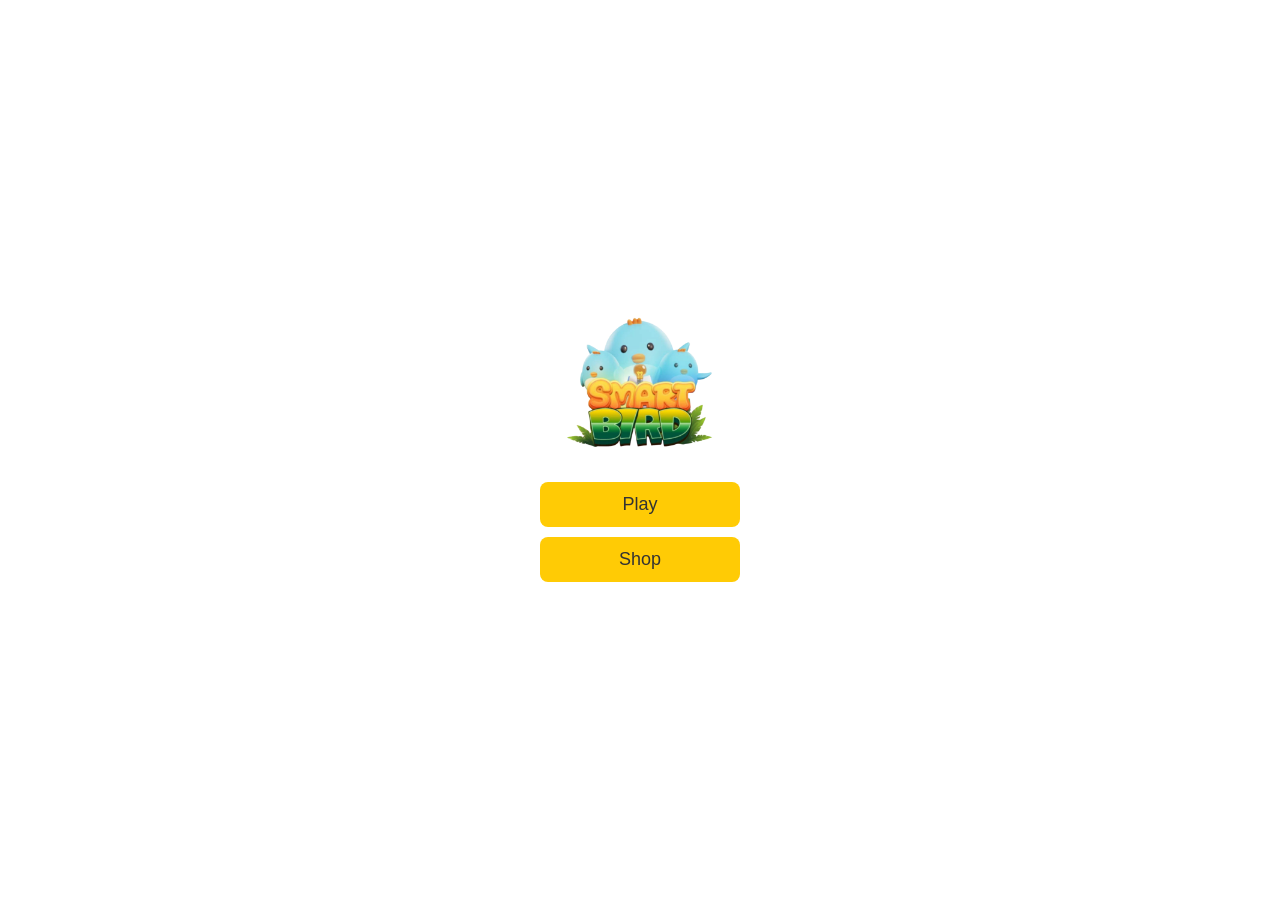
<file: alpha flappy bird 1.3/index.html>
<!DOCTYPE html>
<html lang="en">
<head>
  <meta charset="UTF-8" />
  <meta name="viewport" content="width=device-width, initial-scale=1.0" />
  <title>Flappy Math Bee - Menu</title>
  <link rel="stylesheet" href="menu.css" />
</head>
<body onclick="playMusicOnce()">
  <!-- Background Video -->
  <video autoplay muted loop id="bgVideo">
    <source src="source/vidbg.mp4" type="video/mp4" />
    Your browser does not support the video tag.
  </video>

  <!-- Logo and Menu -->
  <div class="menu">
    <img src="source/logo.png" alt="Game Logo" class="logo" />
    <button onclick="startGame()">Play</button>
    <button onclick="openShop()">Shop</button>
  </div>

  <!-- Background Music -->
  <audio id="bgmusic" src="source/bgmusic.mp3" loop></audio>

  <script src="menu.js"></script>
</body>
</html>
</file>
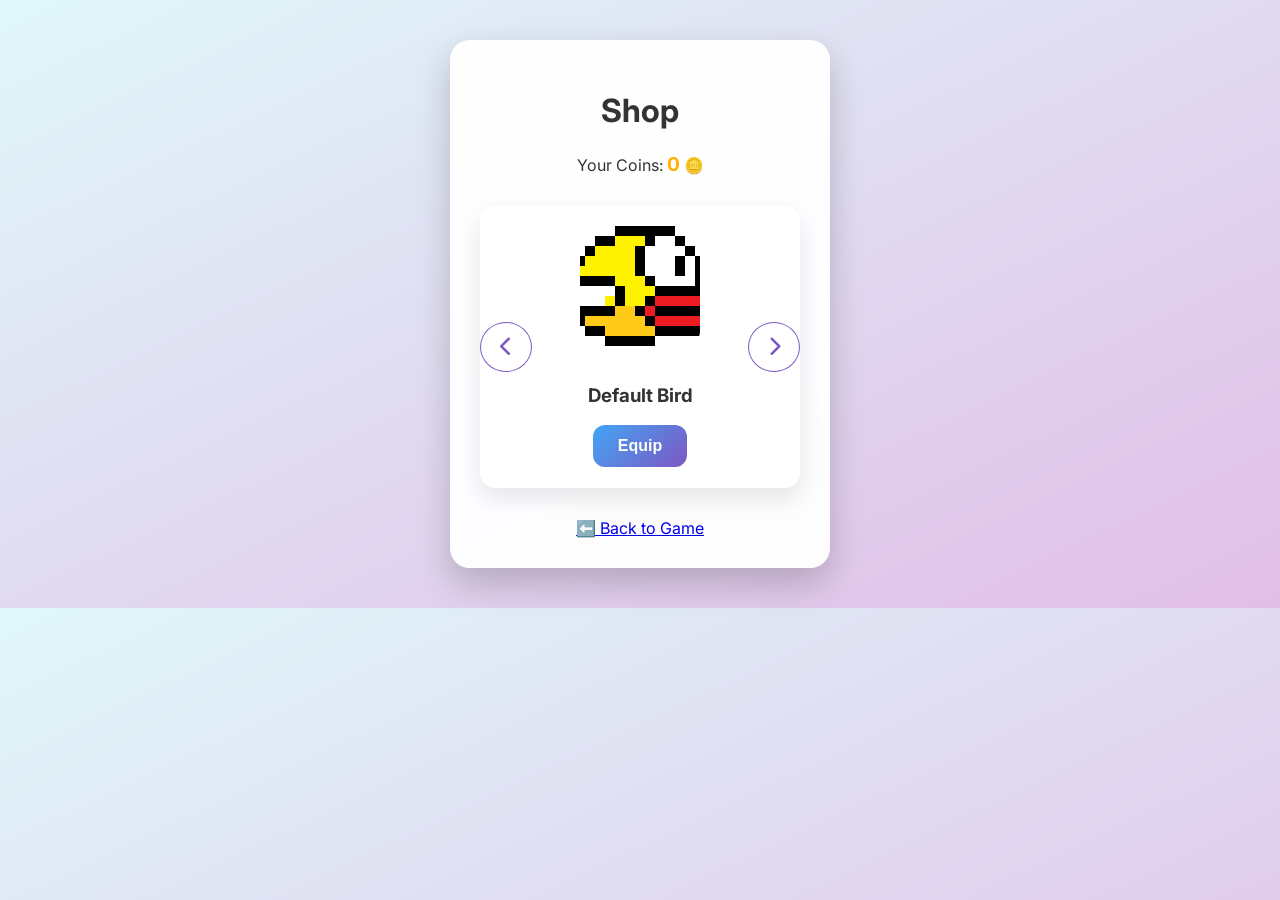
<file: alpha flappy bird 1.3/shop.html>
<!DOCTYPE html>
<html lang="en">
<head>
  <meta charset="UTF-8">
  <title>Flappy Math Bee - Shop</title>
  <link rel="stylesheet" href="shop.css">
  <link href="https://fonts.googleapis.com/css2?family=Inter:wght@400;600;700&display=swap" rel="stylesheet">
  <link rel="stylesheet" href="https://cdnjs.cloudflare.com/ajax/libs/font-awesome/6.4.0/css/all.min.css">
</head>
<body>
  <!-- Background Video -->
  <video autoplay muted loop id="bgVideo">
    <source src="source/vidbg.mp4" type="video/mp4" />
    Your browser does not support the video tag.
  </video>

  <!-- Shop Container -->
  <div class="shop-container">
    <h1>Shop</h1>
    <p>Your Coins: <span id="coinCount" class="coin-count">0</span> 🪙</p>

    <!-- Carousel Wrapper -->
    <div class="carousel-wrapper">
      <div class="carousel">
        <div class="carousel-track">
          <div class="shop-item" data-item="flappybird3">
            <img src="source/flappybird3.png" alt="Default Flappy Bee">
            <h3>Default Bird</h3>
            <div class="tooltip">Your starting bird, always unlocked!</div>
          </div>
          <div class="shop-item" data-item="pink">
            <img src="source/pinkbird.png" alt="Pink Bird">
            <h3>Pink Bird Skin</h3>
            <div class="tooltip">A cute pink bird skin!</div>
            <button onclick="buyItem('pink',10)">Buy - 10 🪙</button>
          </div>
          <div class="shop-item" data-item="blue">
            <img src="source/bluebird.png" alt="Blue Bird">
            <h3>Blue Bird Skin</h3>
            <div class="tooltip">Cool blue bird!</div>
            <button onclick="buyItem('blue',12)">Buy - 12 🪙</button>
          </div>
          <div class="shop-item" data-item="zombie">
            <img src="source/zombiebird.png" alt="Zombie Bird">
            <h3>Zombie Bird Skin</h3>
            <div class="tooltip">Spooky zombie bird!</div>
            <button onclick="buyItem('zombie',15)">Buy - 15 🪙</button>
          </div>
          <div class="shop-item" data-item="lizard">
            <img src="source/lizardbird.png" alt="Lizard Bird">
            <h3>Lizard Bird Skin</h3>
            <div class="tooltip">A reptilian twist!</div>
            <button onclick="buyItem('lizard',18)">Buy - 18 🪙</button>
          </div>
          <div class="shop-item" data-item="einstein">
            <img src="source/einsteinbird.png" alt="Einstein Bird">
            <h3>Einstein Bird Skin</h3>
            <div class="tooltip">Be the genius!</div>
            <button onclick="buyItem('einstein',20)">Buy - 20 🪙</button>
          </div>
        </div>
      </div>

      <!-- Carousel Controls -->
      <div class="carousel-controls">
        <button onclick="prevSlide()"><i class="fas fa-chevron-left"></i></button>
        <button onclick="nextSlide()"><i class="fas fa-chevron-right"></i></button>
      </div>
    </div>

    <audio id="bgmusic" src="source/bgmusic.mp3" loop></audio>
    <a href="index.html">⬅️ Back to Game</a>
  </div>

  <!-- Notification Popup -->
  <div id="notification"></div>

  <script src="shop.js"></script>
</body>
</html>
</file>
<file: alpha flappy bird 1.3/menu.css>
/* Background video style */
#bgVideo {
  position: fixed;
  right: 0;
  bottom: 0;
  min-width: 100%;
  min-height: 100%;
  z-index: -1;
  object-fit: cover;
}

/* Menu layout */
body {
  margin: 0;
  height: 100vh;
  overflow: hidden;
  display: flex;
  justify-content: center;
  align-items: center;
  font-family: Arial, sans-serif;
}

.menu {
  text-align: center;
}

.menu h1 {
  margin-bottom: 20px;
  font-size: 32px;
  color: #333;
}

.menu button {
  display: block;
  width: 200px;
  margin: 10px auto;
  padding: 12px;
  font-size: 18px;
  border: none;
  border-radius: 8px;
  cursor: pointer;
  background: #ffcb05;
  color: #333;
  transition: background 0.3s;
}

.menu button:hover {
  background: #f0a500;
}

.logo {
  width: 150px;
  height: auto;
  margin-bottom: 10px;
}
</file>
<file: alpha flappy bird 1.3/shop.css>
/* Background Video */
#bgVideo {
  position: fixed;
  top: 0;
  left: 0;
  width: 100%;
  height: 100%;
  z-index: -1;
  object-fit: cover;
  filter: brightness(0.8);
}

/* Body */
body {
  font-family: 'Inter', 'Helvetica Neue', Arial, sans-serif;
  background: linear-gradient(to bottom right, #e0f7fa, #e1bee7);
  text-align: center;
  padding: 40px;
  margin: 0;
  color: #333;
}

/* Shop Container */
.shop-container {
  background: rgba(255,255,255,0.95);
  padding: 30px;
  border-radius: 20px;
  display: inline-block;
  box-shadow: 0 15px 35px rgba(0,0,0,0.2);
  transition: transform 0.3s ease;
}

.shop-container:hover {
  transform: translateY(-5px);
}

/* Carousel Wrapper */
.carousel-wrapper {
  position: relative;
  width: 320px;
  margin: 30px auto;
}

.carousel {
  overflow: hidden;
  border-radius: 15px;
  box-shadow: 0 10px 25px rgba(0,0,0,0.1);
  background: #fff;
}

.carousel-track {
  display: flex;
  transition: transform 0.5s cubic-bezier(0.4,0,0.2,1);
}

.shop-item {
  flex: 0 0 100%;
  padding: 20px;
  position: relative;
  text-align: center;
}

.shop-item img {
  width: 120px;
  height: 120px;
  border-radius: 15px;
  margin-bottom: 15px;
  object-fit: cover;
  transition: transform 0.3s ease;
}

.shop-item img:hover {
  transform: scale(1.05);
}

/* Tooltip */
.shop-item .tooltip {
  position: absolute;
  bottom: 120%;
  left: 50%;
  transform: translateX(-50%);
  background: rgba(0,0,0,0.85);
  color: #fff;
  padding: 8px 12px;
  border-radius: 8px;
  font-size: 14px;
  opacity: 0;
  pointer-events: none;
  transition: opacity 0.3s ease, transform 0.3s ease;
  white-space: nowrap;
}

.shop-item:hover .tooltip {
  opacity: 1;
  transform: translateX(-50%) translateY(-10px);
}

/* Buttons */
button {
  padding: 12px 25px;
  font-size: 16px;
  cursor: pointer;
  border: none;
  border-radius: 12px;
  background: linear-gradient(135deg, #42a5f5, #7e57c2);
  color: #fff;
  font-weight: 600;
  transition: transform 0.2s ease, box-shadow 0.2s ease;
}

button:hover {
  transform: translateY(-2px);
  box-shadow: 0 8px 20px rgba(0,0,0,0.2);
}

/* Carousel Controls */
.carousel-controls {
  position: absolute;
  top: 50%;
  width: 100%;
  display: flex;
  justify-content: space-between;
  transform: translateY(-50%);
  pointer-events: none;
}

.carousel-controls button {
  pointer-events: auto;
  background: #fff;
  color: #7e57c2;
  border: 1px solid #7e57c2;
  border-radius: 50%;
  width: 50px;
  height: 50px;
  font-size: 20px;
  display: flex;
  align-items: center;
  justify-content: center;
  transition: all 0.3s ease, transform 0.2s ease;
}

.carousel-controls button:hover {
  background: #7e57c2;
  color: #fff;
  transform: scale(1.1);
}

/* Coin Animation */
.coin-count {
  font-weight: 700;
  color: #ffb300;
  font-size: 1.2em;
  transition: transform 0.3s ease;
}

.coin-count.animate {
  transform: scale(1.4);
}

/* Notification */
#notification {
  position: fixed;
  top: 20px;
  right: 20px;
  background: linear-gradient(135deg, #42a5f5, #7e57c2);
  color: #fff;
  padding: 15px 25px;
  border-radius: 15px;
  box-shadow: 0 10px 25px rgba(0,0,0,0.2);
  font-weight: 600;
  opacity: 0;
  pointer-events: none;
  transition: opacity 0.5s ease, transform 0.5s ease;
}

#notification.show {
  opacity: 1;
  transform: translateY(10px);
}
</file>
